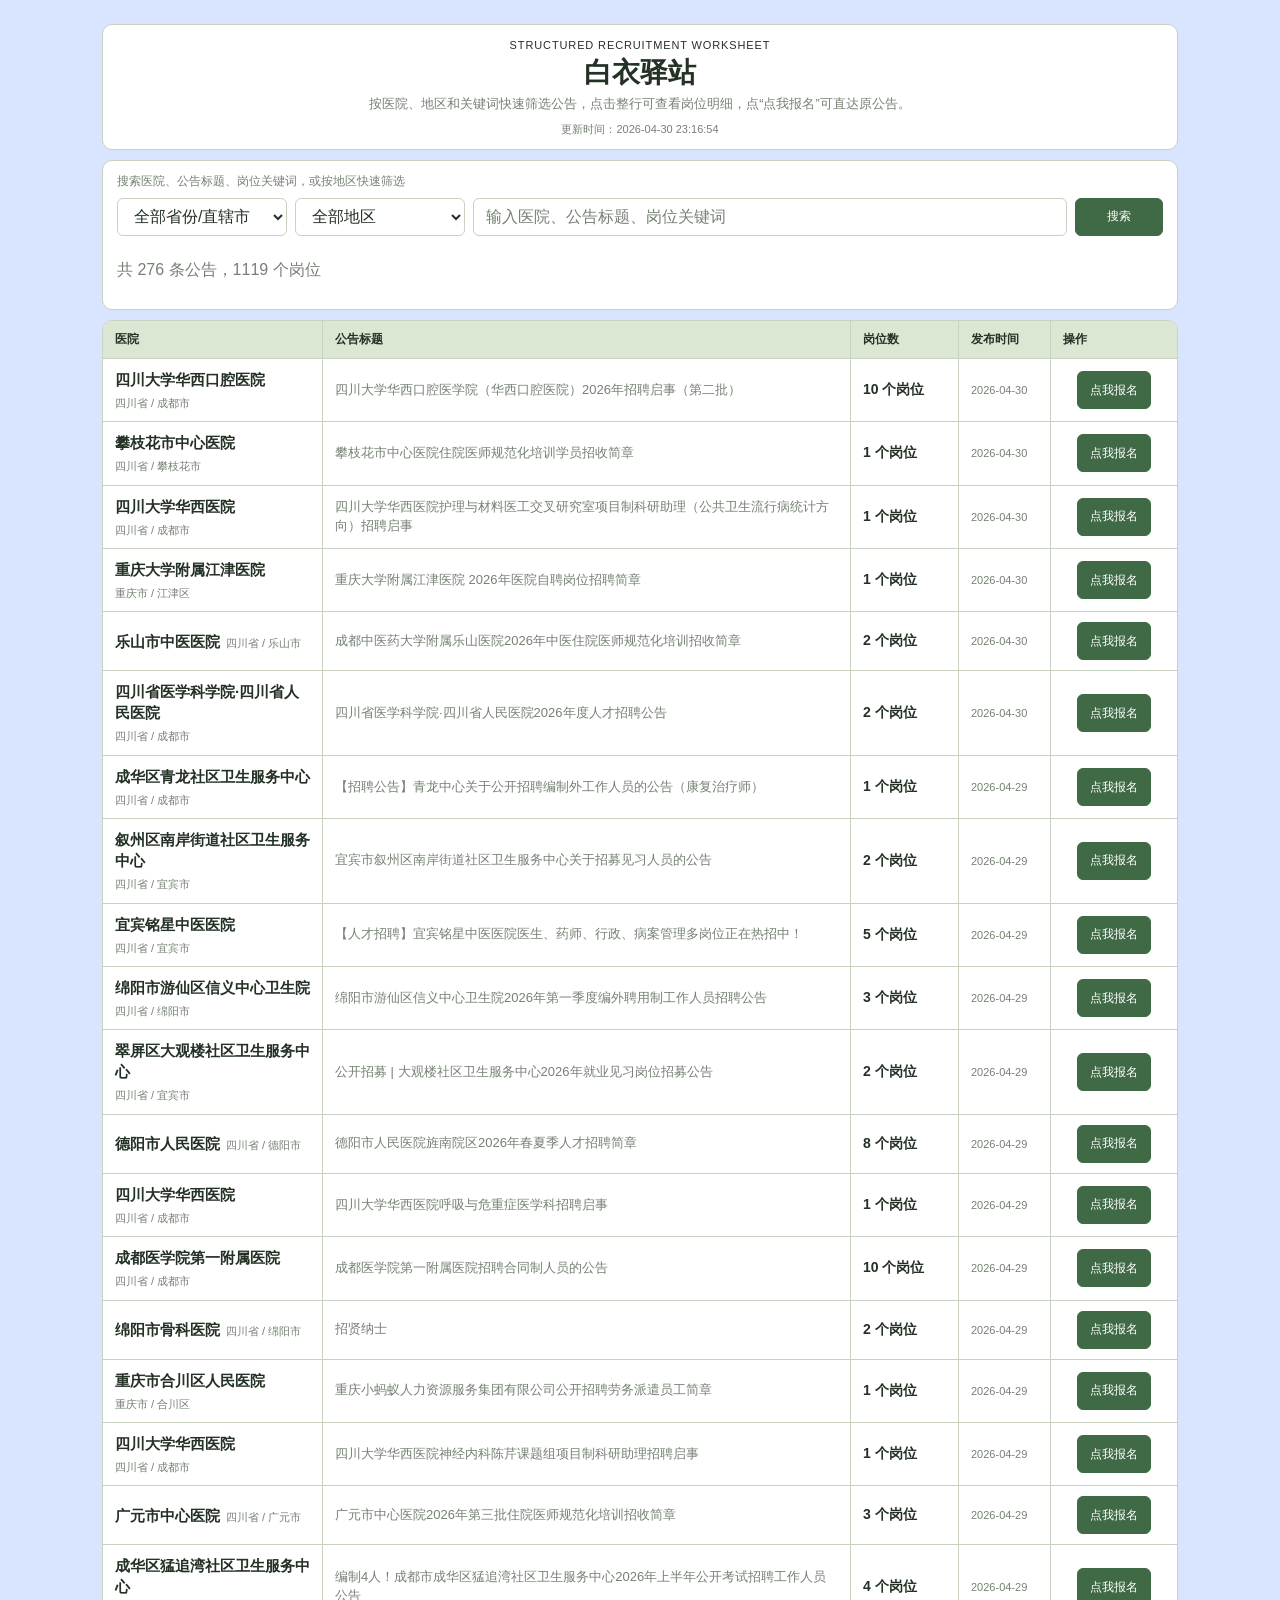
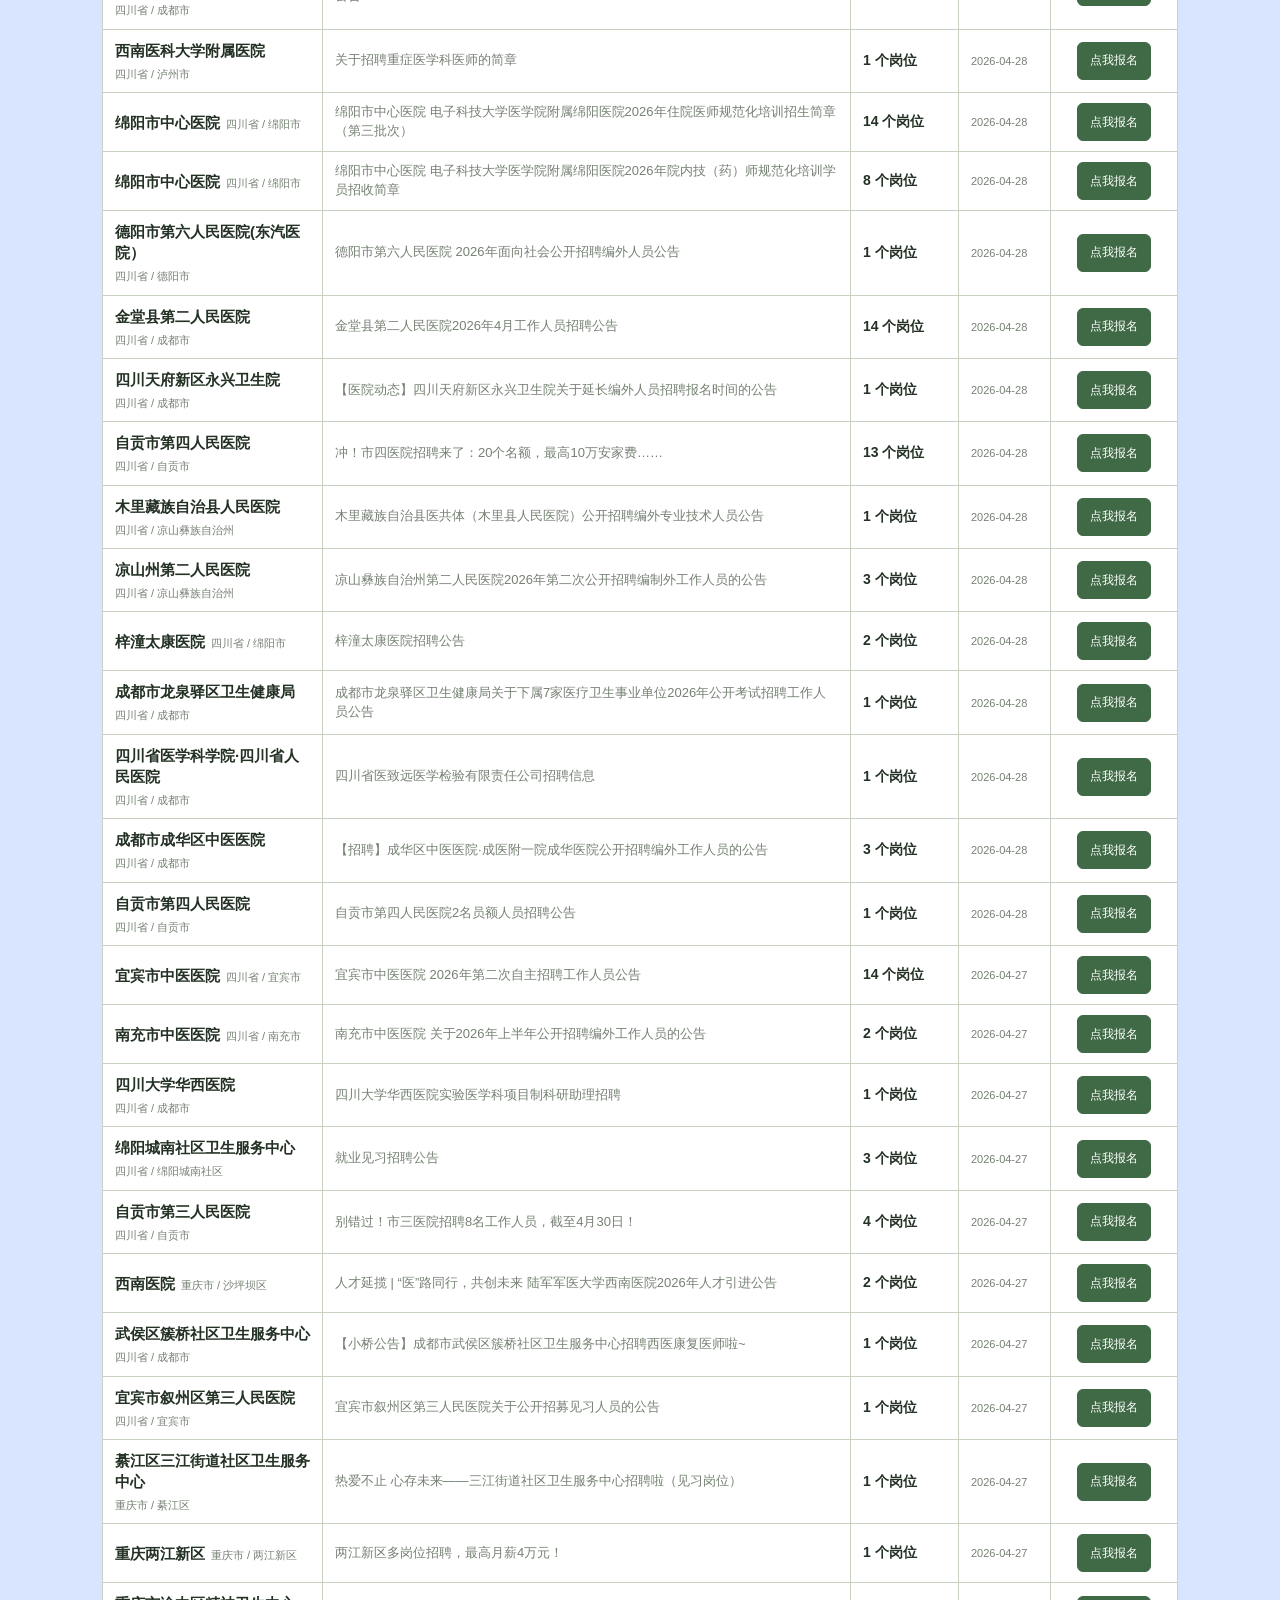
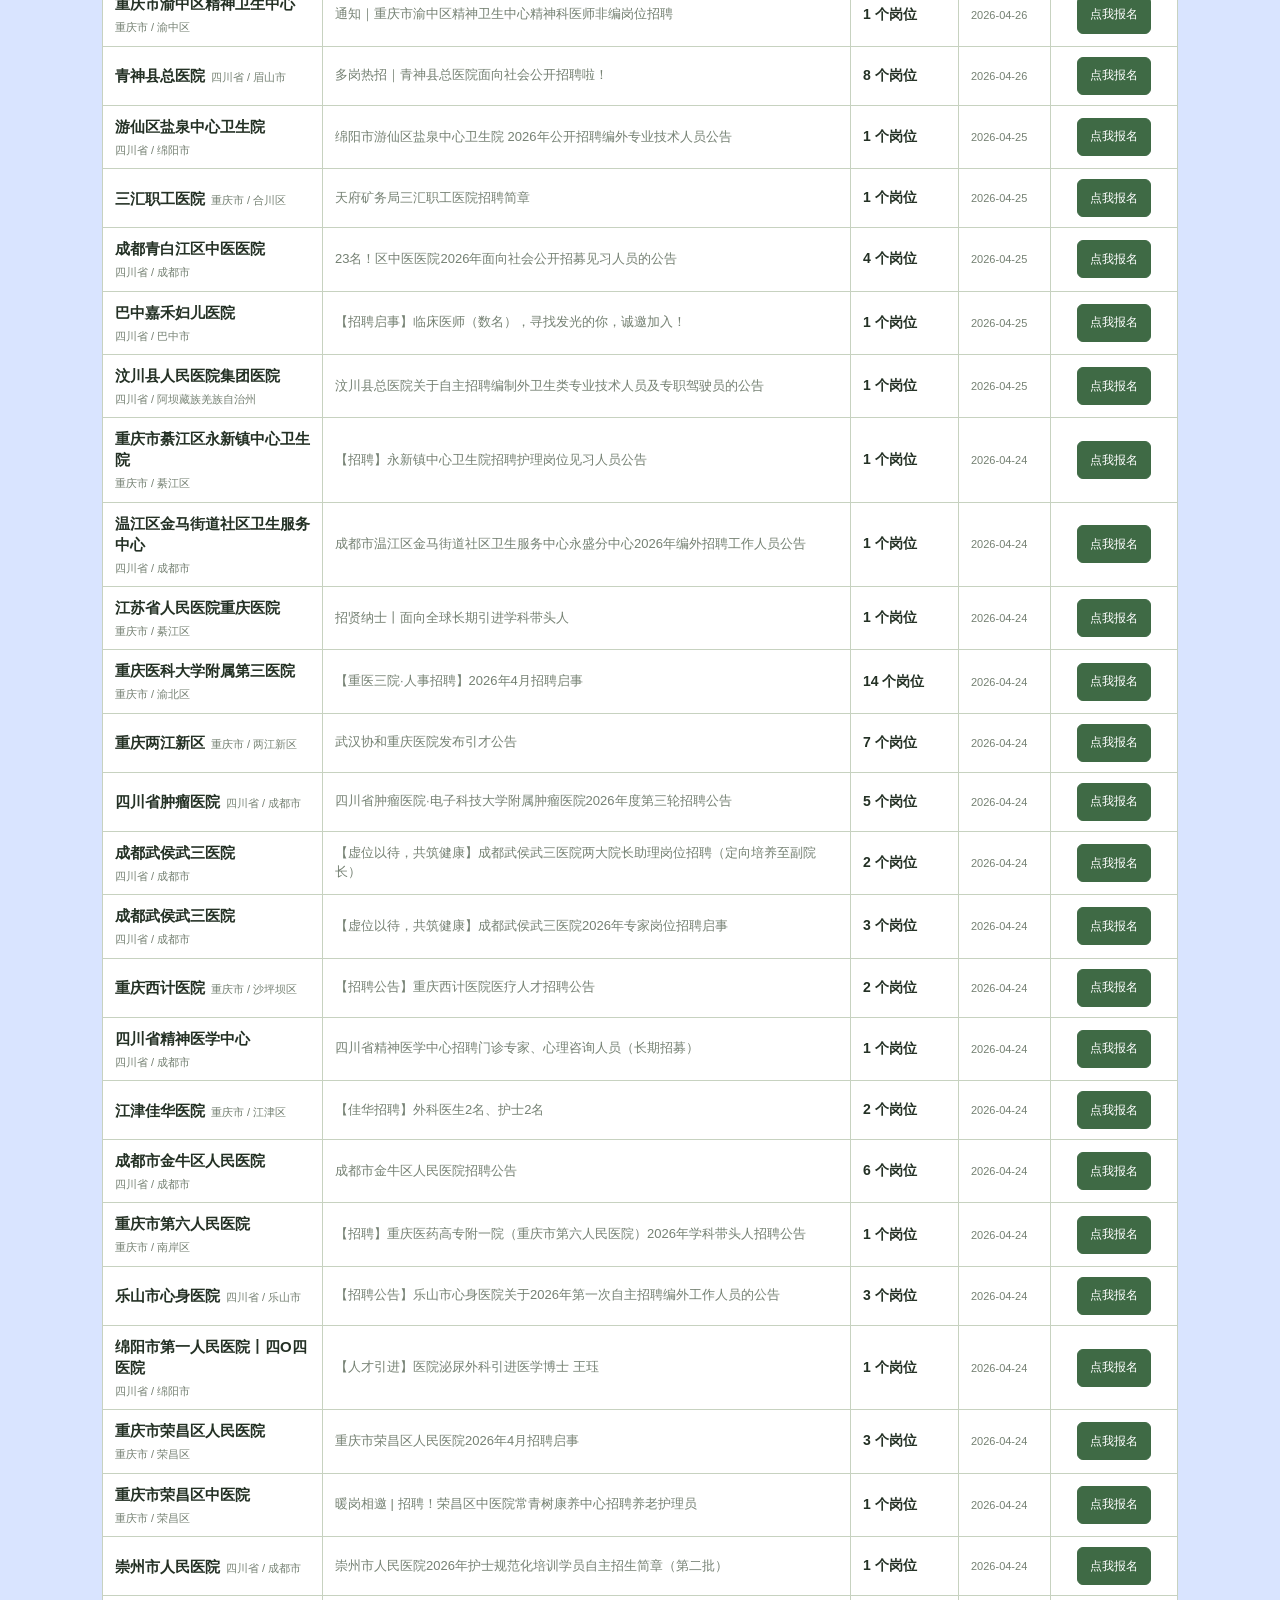
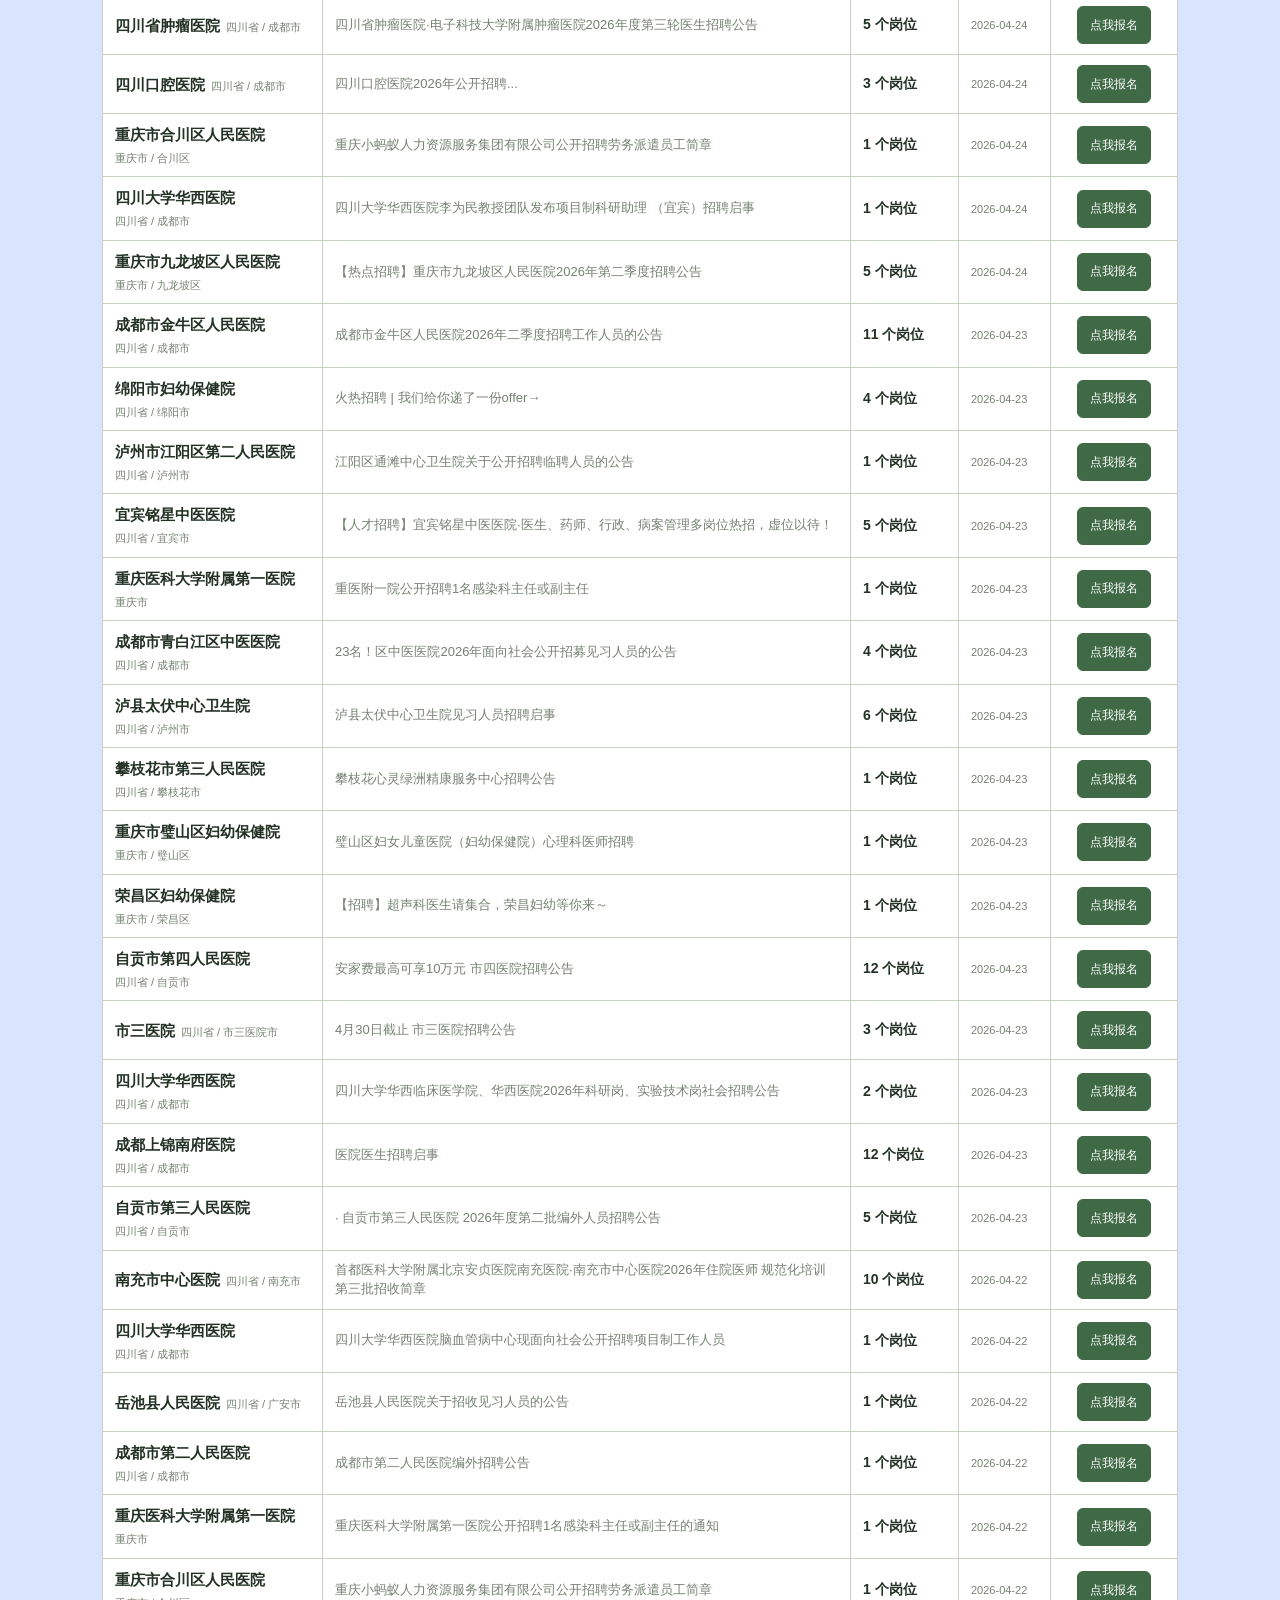
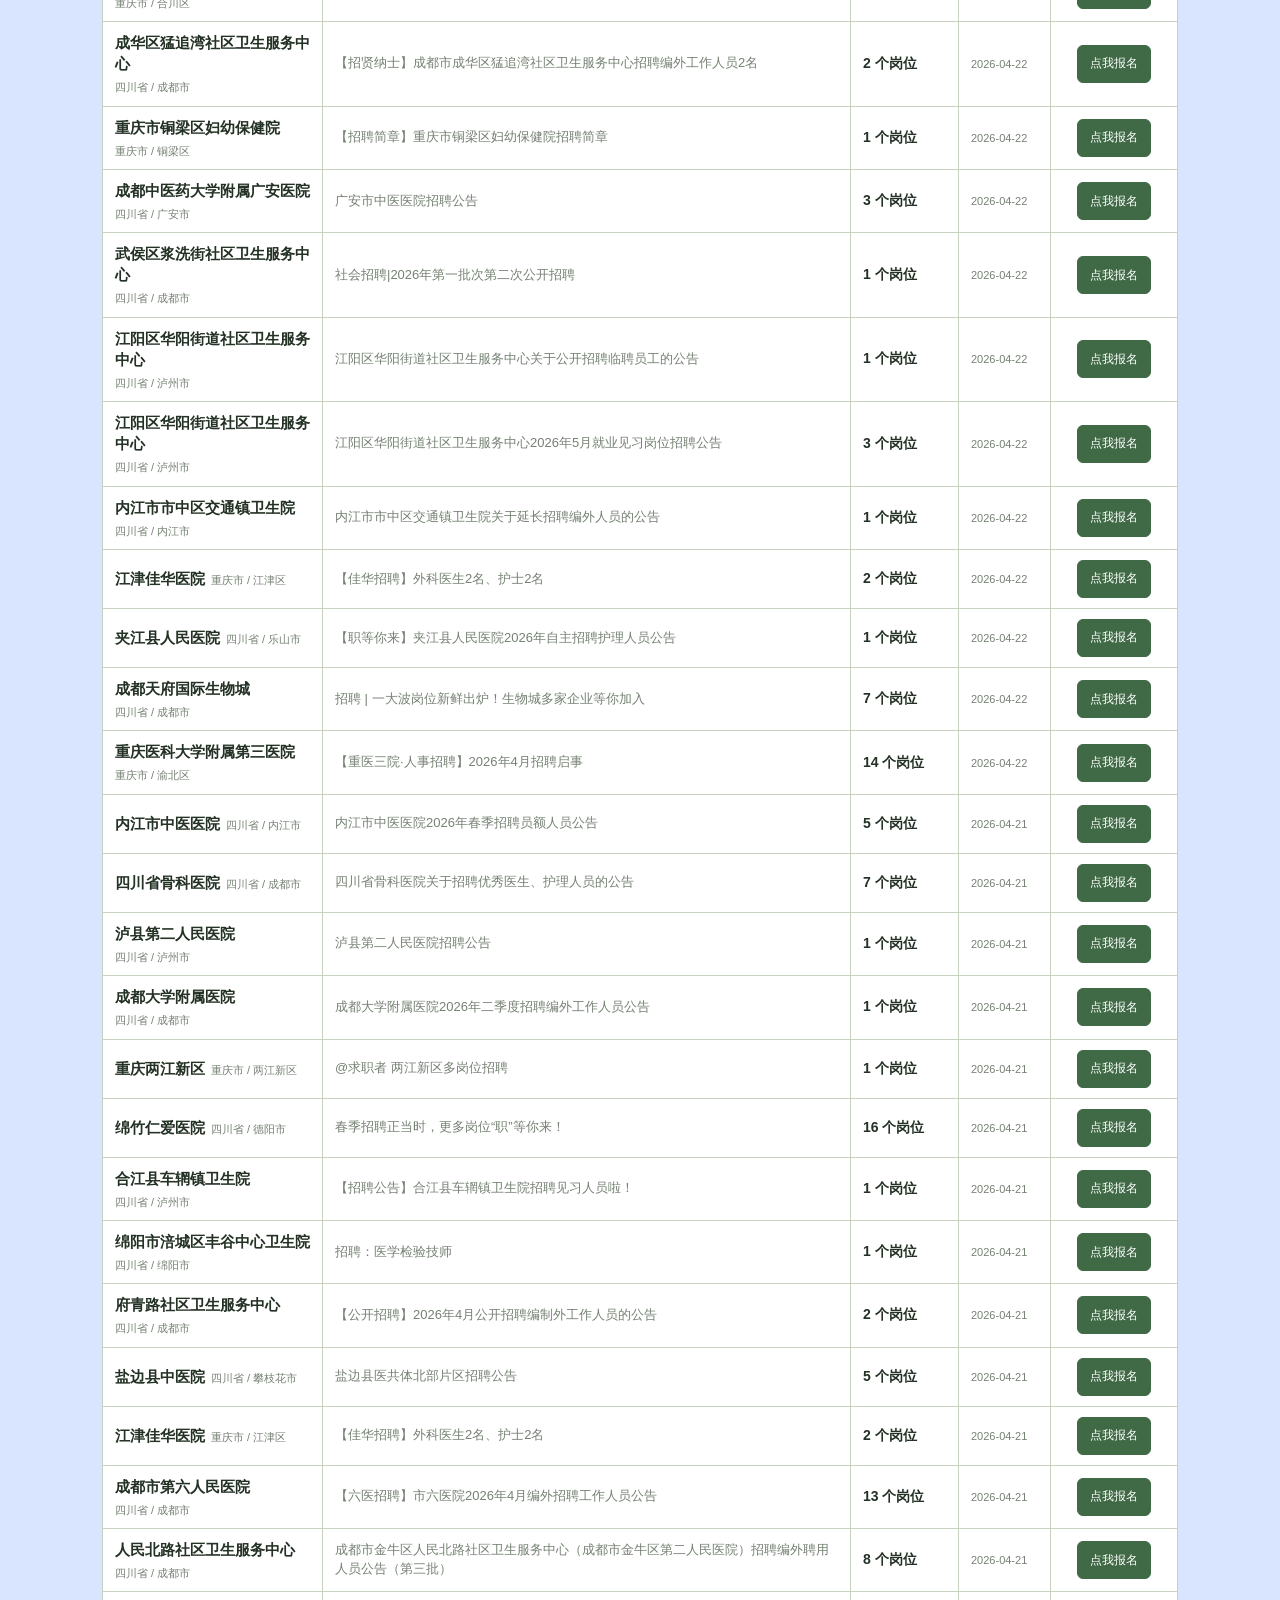
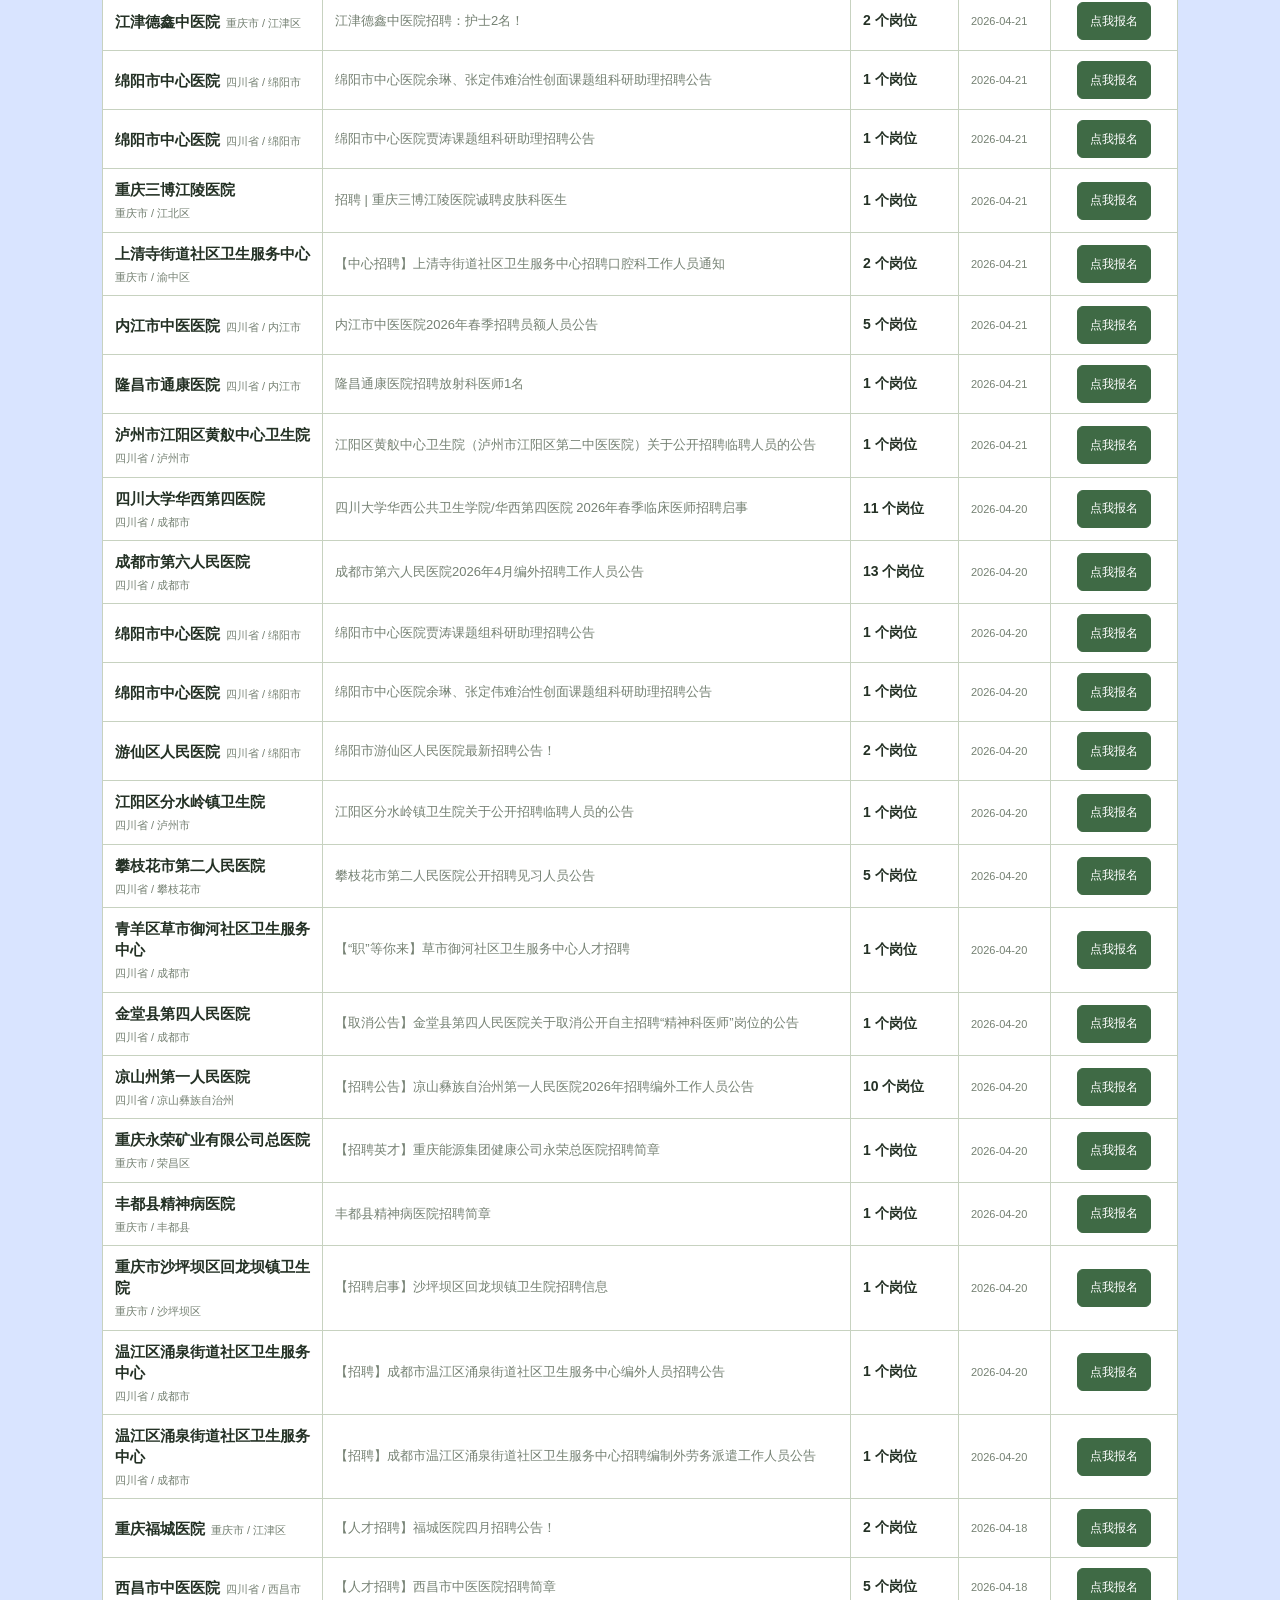
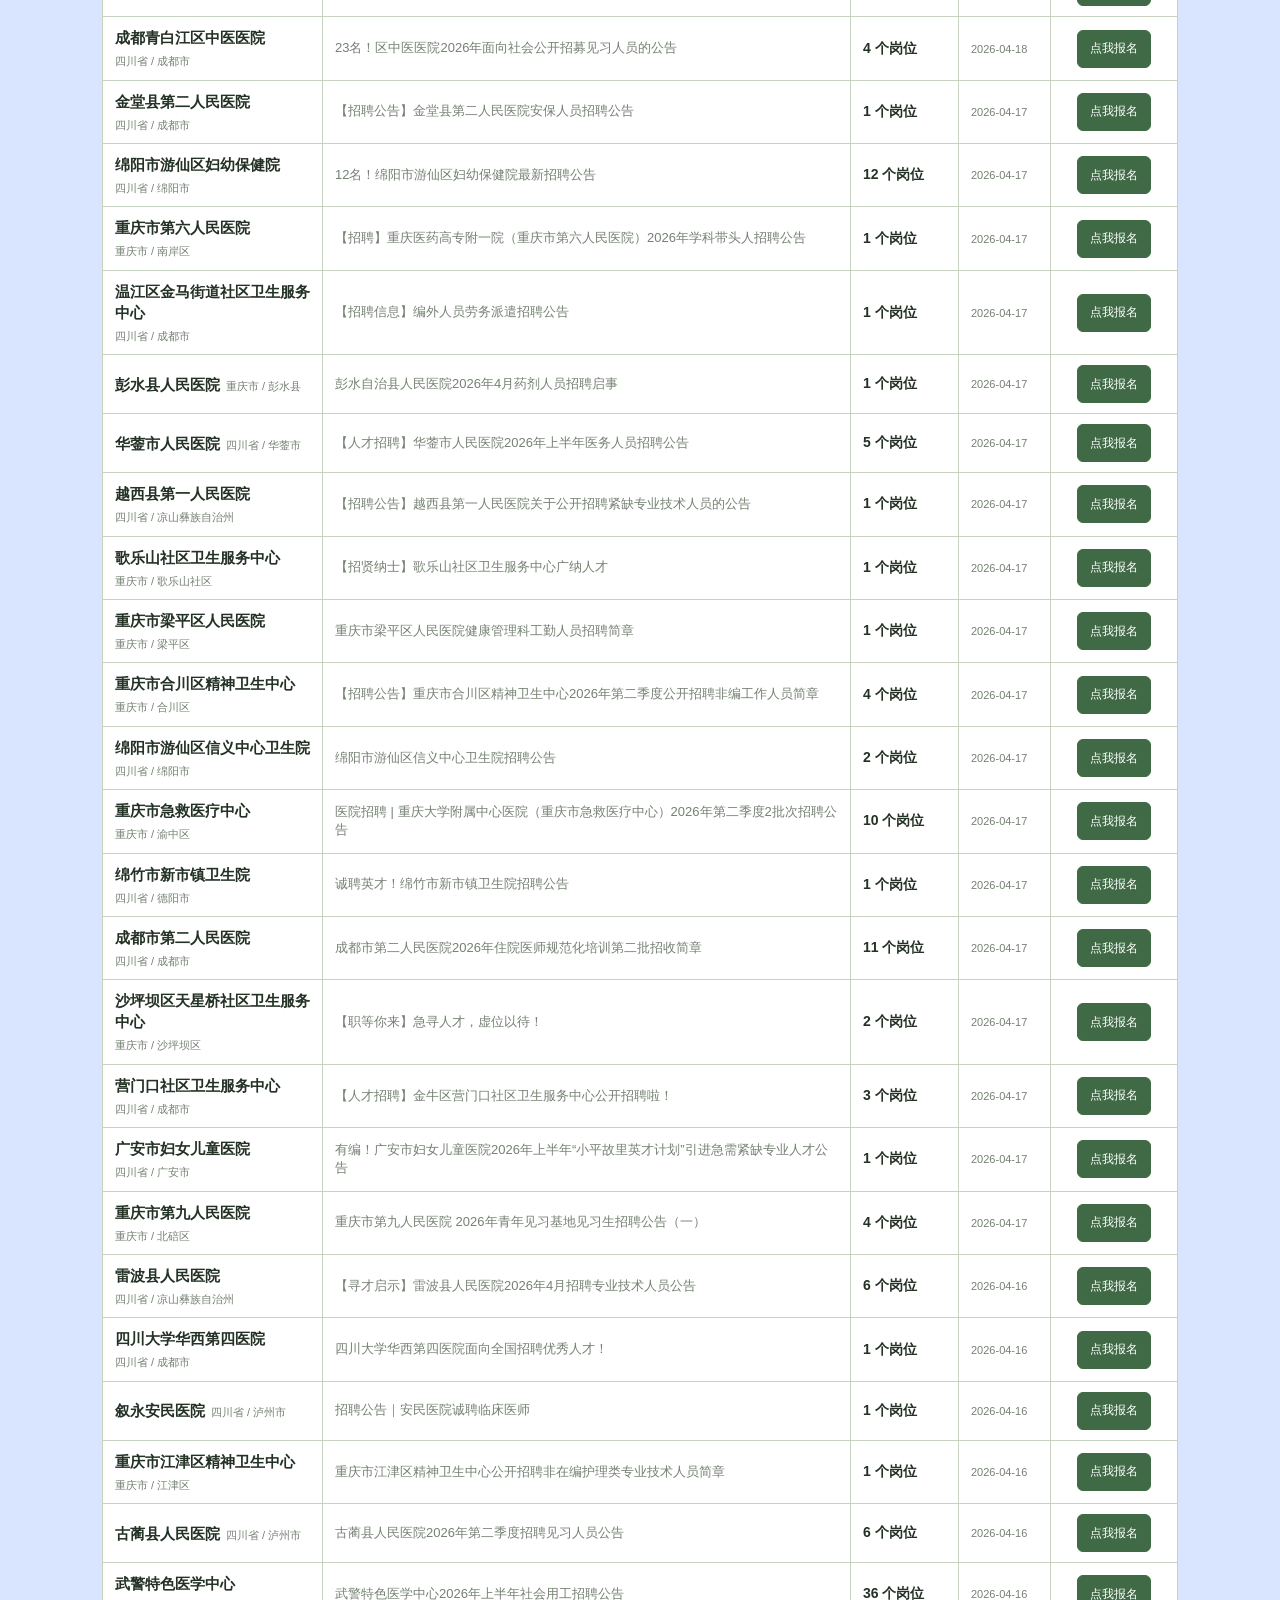
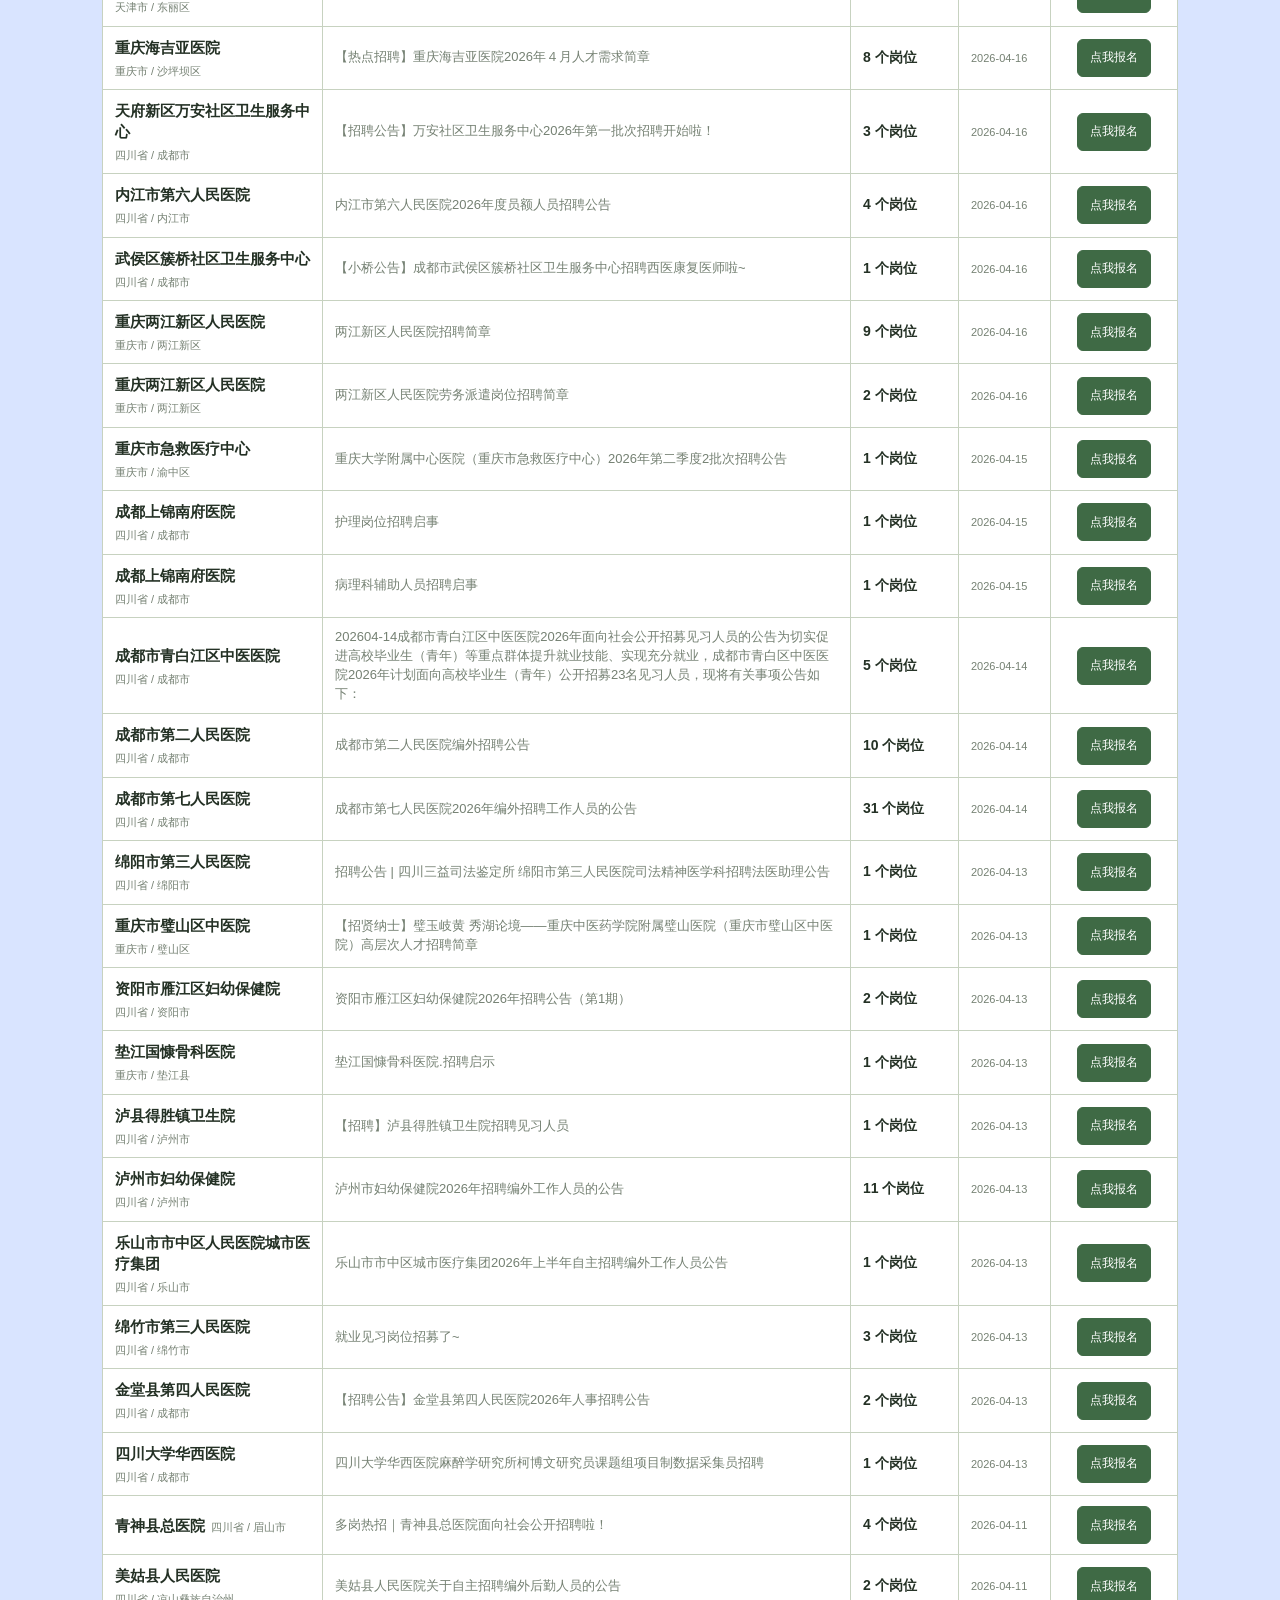
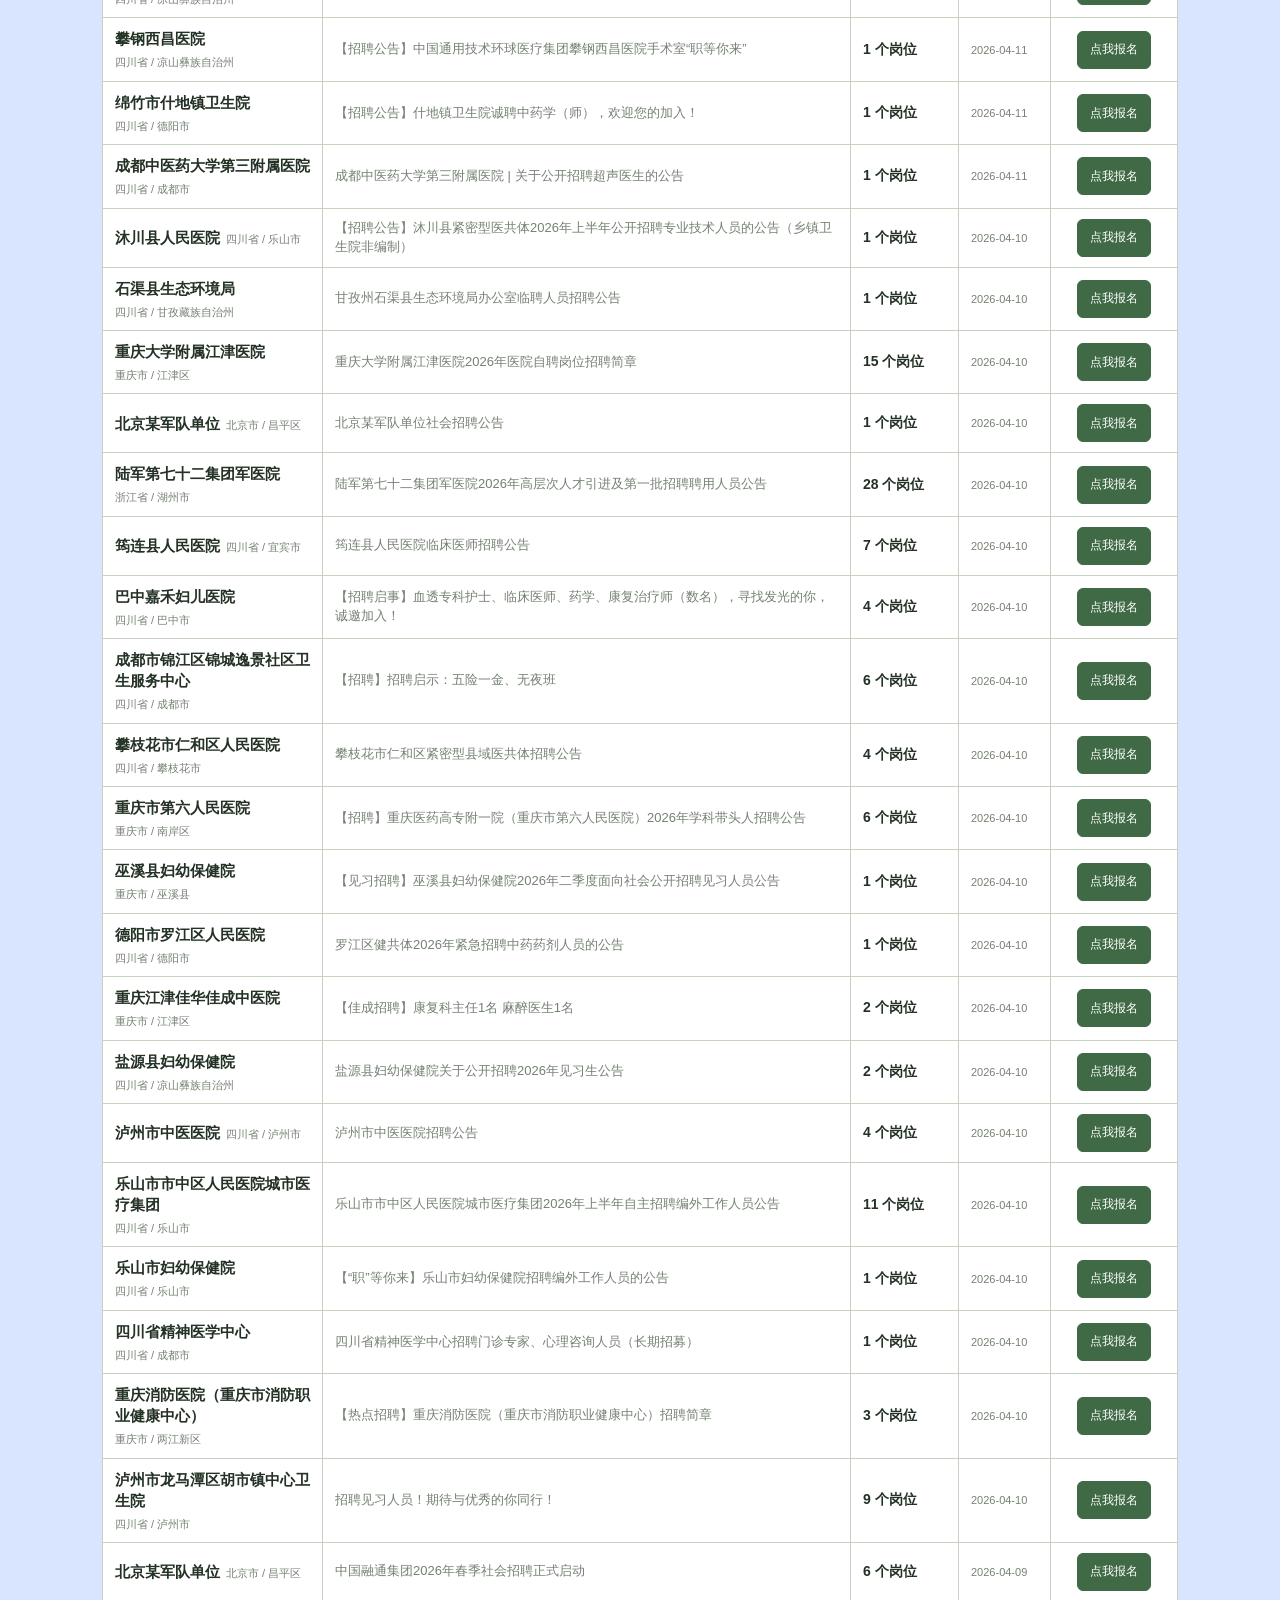
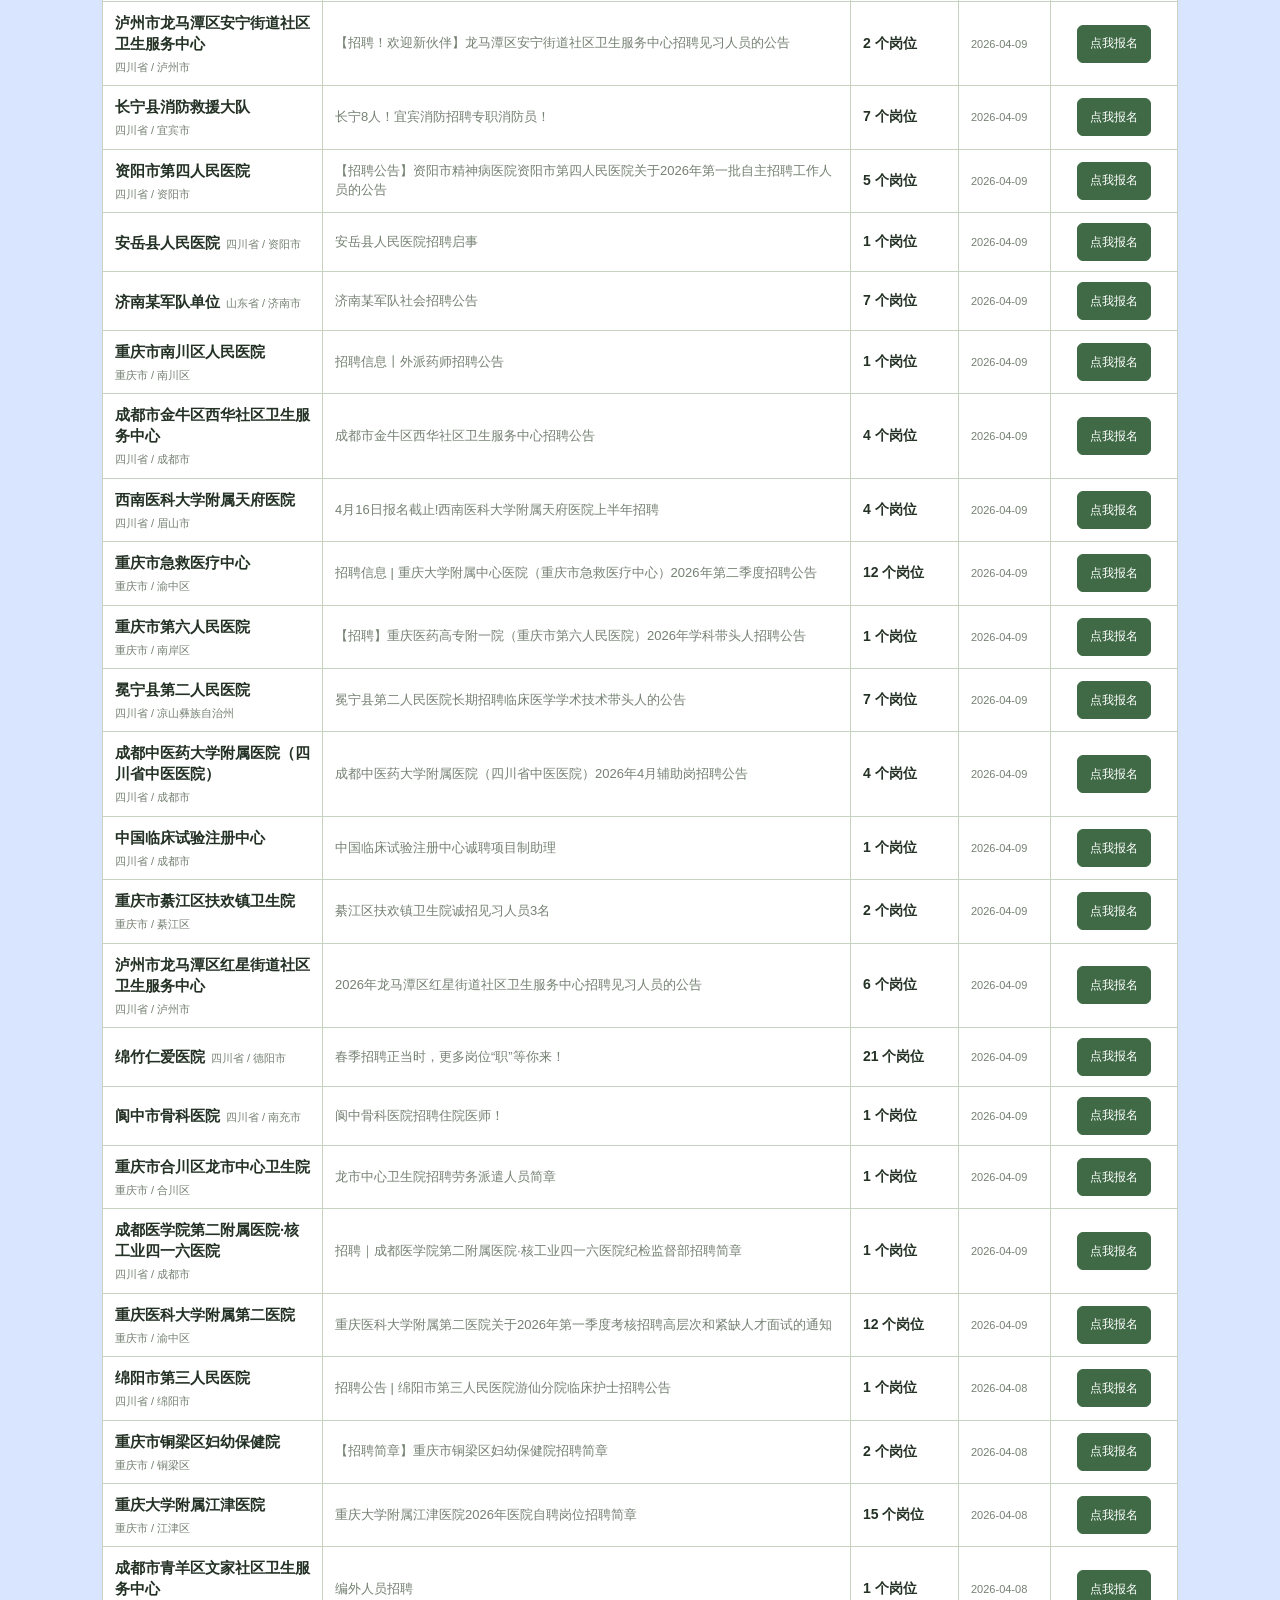
<file: index.html>
<!DOCTYPE html>
<html lang="zh-CN">
<head>
  <meta charset="UTF-8">
  <meta name="viewport" content="width=device-width, initial-scale=1.0">
  <title>白衣驿站</title>
  <link rel="stylesheet" href="./assets/site.css?v=202604231120">
</head>
<body>
  <main class="page-shell">
    <div class="sheet-shell">
      <header class="toolbar">
        <div class="toolbar-copy">
          <p class="eyebrow">Structured Recruitment Worksheet</p>
          <h2>白衣驿站</h2>
          <p class="toolbar-note">按医院、地区和关键词快速筛选公告，点击整行可查看岗位明细，点“点我报名”可直达原公告。</p>
        </div>
        <p id="updateTime" class="update-time">更新时间：正在加载...</p>
      </header>

      <section class="search-strip" aria-label="搜索招聘公告">
        <label class="search-label" for="searchInput">搜索医院、公告标题、岗位关键词，或按地区快速筛选</label>
        <div class="search-row">
          <select id="provinceFilter" aria-label="按省份筛选">
            <option value="">全部省份/直辖市</option>
          </select>
          <select id="regionFilter" aria-label="按地区筛选">
            <option value="">全部地区</option>
          </select>
          <input id="searchInput" type="search" placeholder="输入医院、公告标题、岗位关键词">
          <button id="searchButton" type="button">搜索</button>
        </div>
        <p id="resultMeta" class="result-meta">正在加载招聘公告...</p>
      </section>

      <section class="sheet-table" aria-label="招聘公告列表">
        <div class="sheet-head" aria-hidden="true">
          <span>医院</span>
          <span>公告标题</span>
          <span>岗位数</span>
          <span>发布时间</span>
          <span>操作</span>
        </div>
        <div id="emptyState" class="empty-state" hidden>没有找到匹配的招聘公告。</div>
        <div id="resultsList" class="sheet-body"></div>
      </section>
    </div>
  </main>

  <template id="announcementRowTemplate">
    <section class="sheet-group">
      <article class="sheet-row" role="button" tabindex="0" aria-expanded="false">
        <div class="cell hospital-cell">
          <div class="hospital-heading">
            <p class="hospital-name">医院名称待补充</p>
            <span class="hospital-region" hidden>地区待补充</span>
          </div>
        </div>
        <div class="cell title-cell">
          <p class="source-title">公告标题待补充</p>
        </div>
        <div class="cell count-cell">
          <span class="job-total">0</span>
        </div>
        <div class="cell time-cell">
          <span class="publish-time">待补充</span>
        </div>
        <div class="cell action-cell">
          <a class="apply-link" href="#" target="_blank" rel="noopener noreferrer">点我报名</a>
        </div>
      </article>
      <div class="row-detail" hidden>
        <p class="detail-label">岗位明细</p>
        <ul class="job-list"></ul>
        <p class="missing-link-note" hidden>当前公告未附报名链接</p>
      </div>
    </section>
  </template>

  <script src="./assets/site.js?v=202604231120" defer></script>
</body>
</html>
</file>
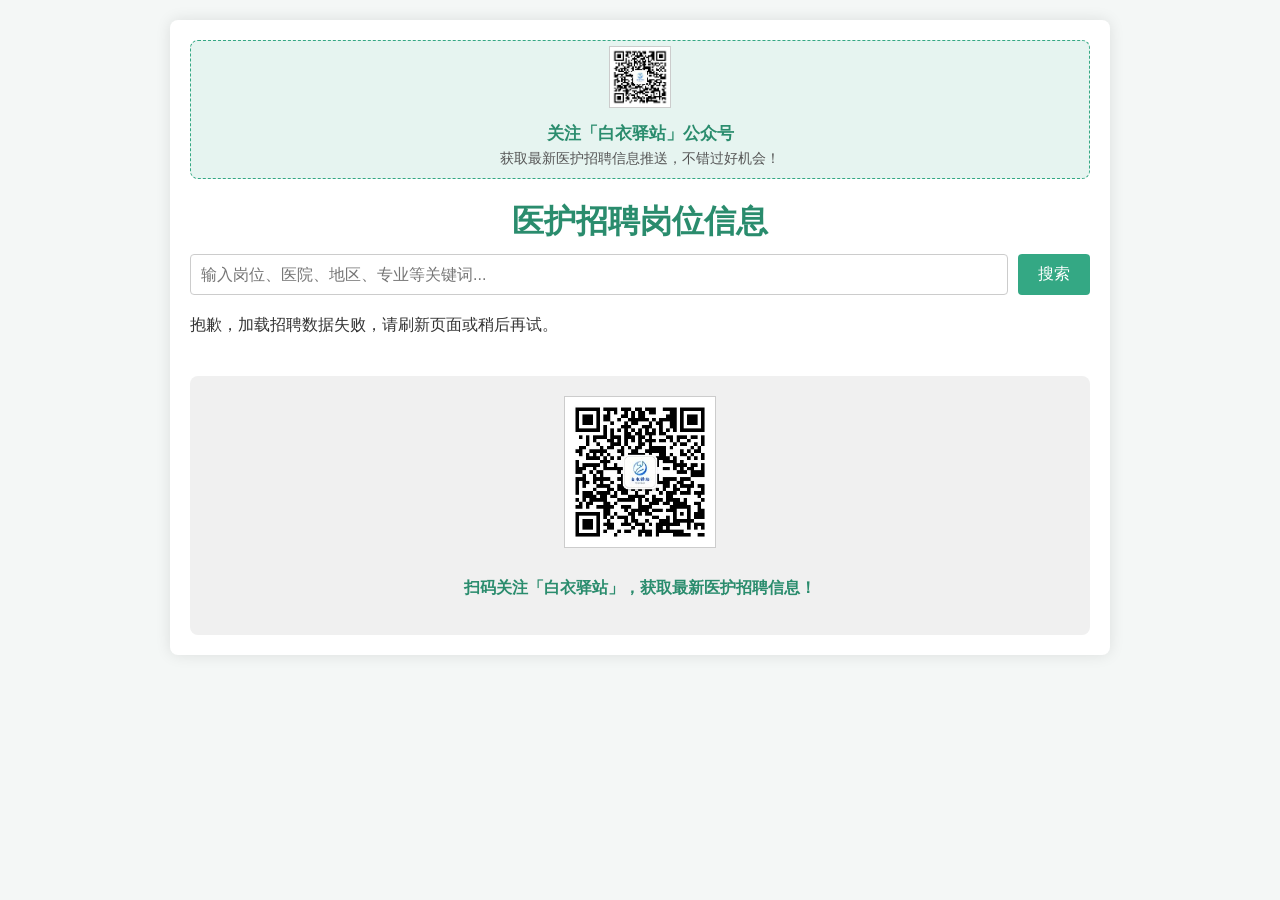
<file: zhaopin.html>
<!DOCTYPE html>
<html lang="zh-CN">
<head>
    <meta charset="UTF-8">
    <meta name="viewport" content="width=device-width, initial-scale=1.0">
    <title>医护招聘信息搜索 - 白衣驿站</title>
    <style>
        body {
            font-family: 'Arial', sans-serif;
            margin: 0;
            padding: 20px;
            background-color: #f4f7f6;
            color: #333;
        }
        .container {
            max-width: 900px;
            margin: 0 auto;
            background-color: #fff;
            padding: 20px;
            border-radius: 8px;
            box-shadow: 0 0 15px rgba(0,0,0,0.1);
        }
        h1 {
            text-align: center;
            color: #2a8c6d;
            margin-bottom: 10px;
        }
        /* --- Top QR Code Section --- */
        .top-qr-code-section {
            padding: 5px;
            background-color: #e6f4f0;
            border-radius: 8px;
            text-align: center;
            margin-bottom: 10px;
            border: 1px dashed #34a884;
        }
        .top-qr-code-section img {
            max-width: 60px; /* Slightly larger QR code */
            height: auto;
            margin-bottom: 5px;
            border: 1px solid #ccc;
        }
        .top-qr-code-section p {
            font-size: 17px;
            color: #2a8c6d;
            font-weight: bold;
            margin: 5px 0;
        }
        .top-qr-code-section .sub-text {
            font-size: 14px;
            color: #555;
            font-weight: normal;
        }

        .search-area {
            display: flex;
            gap: 10px;
            margin-bottom: 20px;
        }
        #searchInput {
            flex-grow: 1;
            padding: 10px;
            border: 1px solid #ccc;
            border-radius: 4px;
            font-size: 16px;
        }
        #searchButton {
            padding: 10px 20px;
            background-color: #34a884;
            color: white;
            border: none;
            border-radius: 4px;
            cursor: pointer;
            font-size: 16px;
        }
        #searchButton:hover {
            background-color: #2a8c6d;
        }
        .job-listing {
            border: 1px solid #e0e0e0;
            padding: 15px;
            margin-bottom: 15px;
            border-radius: 5px;
            background-color: #f9f9f9;
            position: relative;
        }
        .job-listing h3 {
            margin-top: 0;
            margin-right: 100px; /* Space for the follow prompt */
            color: #34a884;
        }
        .job-listing p {
            margin: 5px 0;
            font-size: 14px;
            line-height: 1.6;
        }
        .job-listing strong {
            color: #555;
            min-width: 80px;
            display: inline-block;
        }
        .job-listing .job-detail {
            margin-bottom: 3px;
        }
        .job-listing .source-link a {
            display: inline-block;
            padding: 5px 10px;
            background-color: #007bff;
            color: white;
            text-decoration: none;
            border-radius: 3px;
            font-size: 13px;
            margin-top: 8px;
        }
        .job-listing .source-link a:hover {
            background-color: #0056b3;
        }
        /* --- Follow Prompt on each job --- */
        .follow-prompt-job {
            position: absolute;
            top: 10px;
            right: 10px;
            font-size: 12px;
            background-color: #34a884;
            color: white;
            padding: 5px 10px;
            border-radius: 4px;
            cursor: pointer;
            font-weight: bold;
            transition: background-color 0.2s;
        }
        .follow-prompt-job:hover {
            background-color: #2a8c6d;
        }
        .follow-prompt-job .icon { /* Optional: if you add an icon */
            margin-right: 3px;
        }

        #resultsInfo {
            margin-bottom: 10px;
            font-style: italic;
        }
        .expired-tag {
            color: red;
            font-weight: bold;
            margin-left: 10px;
        }
        .no-results-guide {
            text-align: center;
            padding: 20px;
            background-color: #f9f9f9;
            border: 1px dashed #ccc;
            border-radius: 5px;
        }
        .no-results-guide p {
            margin-bottom: 10px;
        }
        .no-results-guide .action-button {
            display: inline-block;
            padding: 8px 15px;
            background-color: #34a884;
            color: white;
            text-decoration: none;
            border-radius: 4px;
            font-weight: bold;
        }
        .no-results-guide .action-button:hover {
            background-color: #2a8c6d;
        }

        /* --- Modal Styles --- */
        .modal {
            display: none;
            position: fixed;
            z-index: 1000;
            left: 0;
            top: 0;
            width: 100%;
            height: 100%;
            overflow: auto;
            background-color: rgba(0,0,0,0.7);
            padding-top: 60px; /* Location of the box */
        }
        .modal-content {
            background-color: #fff;
            margin: 5% auto;
            padding: 25px;
            border: 1px solid #888;
            width: 90%;
            max-width: 320px; /* Optimal for QR code */
            border-radius: 10px;
            text-align: center;
            box-shadow: 0 5px 15px rgba(0,0,0,0.3);
            position: relative;
        }
        .modal-content img {
            max-width: 250px; /* QR code size in modal */
            height: auto;
            margin-bottom: 15px;
            border: 1px solid #eee;
        }
        .modal-content p {
            font-size: 16px;
            color: #333;
            margin-bottom: 8px;
        }
        .modal-content .modal-title {
             font-size: 18px;
             font-weight: bold;
             color: #2a8c6d;
             margin-bottom: 15px;
        }
        .close-button {
            color: #aaa;
            position: absolute;
            top: 10px;
            right: 15px;
            font-size: 30px;
            font-weight: bold;
            line-height: 1;
        }
        .close-button:hover,
        .close-button:focus {
            color: #333;
            text-decoration: none;
            cursor: pointer;
        }

        /* --- Bottom QR Code Section (Optional or modified) --- */
        .bottom-qr-code-section {
            margin-top: 40px;
            padding: 20px;
            background-color: #f0f0f0;
            border-radius: 8px;
            text-align: center;
        }
        .bottom-qr-code-section img {
            max-width: 150px;
            height: auto;
            margin-bottom: 10px;
            border: 1px solid #ccc;
        }
        .bottom-qr-code-section p {
            font-size: 16px;
            color: #2a8c6d;
            font-weight: bold;
        }

    </style>
</head>
<body>
    <div class="container">

        <div class="top-qr-code-section">
            <img src="qrcode.png" alt="白衣驿站公众号二维码">
            <p>关注「白衣驿站」公众号</p>
            <p class="sub-text">获取最新医护招聘信息推送，不错过好机会！</p>
        </div>

        <h1>医护招聘岗位信息</h1>

        <div class="search-area">
            <input type="text" id="searchInput" placeholder="输入岗位、医院、地区、专业等关键词...">
            <button id="searchButton">搜索</button>
        </div>

        <div id="resultsInfo"></div>
        <div id="jobsContainer">
            <!-- 招聘信息将在这里显示 -->
        </div>

        <!-- Optional: Kept the bottom QR section, can be removed or repurposed -->
        <div class="bottom-qr-code-section" id="follow-us-qr-bottom">
            <img src="qrcode.png" alt="公众号二维码">
            <p>扫码关注「白衣驿站」，获取最新医护招聘信息！</p>
        </div>
    </div>

    <!-- The Modal -->
    <div id="qrModal" class="modal">
        <div class="modal-content">
            <span class="close-button">×</span>
            <p class="modal-title">微信扫码关注「白衣驿站」</p>
            <img src="qrcode.png" alt="关注白衣驿站公众号">
            <p>第一时间获取最新医护招聘岗位！</p>
        </div>
    </div>

    <script>
        let allJobsData = [];
        let displayedJobs = [];

        const COL_HOSPITAL = '医院名称';
        const COL_PROVINCE = '省/直辖市';
        const COL_REGION = '地区';
        const COL_POSITION = '岗位名称';
        const COL_CATEGORY = '岗位大类';
        const COL_TITLE_REQ = '职称要求';
        const COL_NUM_RECRUIT = '招聘人数';
        const COL_EDUCATION = '学历（学位）';
        const COL_MAJOR = '专业';
        const COL_OTHER_COND = '其他条件';
        const COL_PUB_DATE = '发布日期';
        const COL_DEADLINE = '截止日期';
        const COL_SOURCE_URL = '来源url';
        const COL_IS_EXPIRED = '是否过期';
        const COL_PROCESS_TIME = '处理时间';

        async function loadJobsData() {
            try {
                const response = await fetch('jobs_data.json');
                if (!response.ok) throw new Error(`HTTP error! status: ${response.status}`);
                allJobsData = await response.json();

                allJobsData.sort((a, b) => {
                    const dateA_str = a[COL_PROCESS_TIME] || a[COL_PUB_DATE];
                    const dateB_str = b[COL_PROCESS_TIME] || b[COL_PUB_DATE];
                    if (!dateA_str && !dateB_str) return 0;
                    if (!dateA_str) return 1;
                    if (!dateB_str) return -1;
                    try {
                        const dateA = new Date(String(dateA_str).replace(/-/g, "/"));
                        const dateB = new Date(String(dateB_str).replace(/-/g, "/"));
                        if (isNaN(dateA.getTime()) && isNaN(dateB.getTime())) return 0;
                        if (isNaN(dateA.getTime())) return 1;
                        if (isNaN(dateB.getTime())) return -1;
                        return dateB - dateA;
                    } catch (e) { return 0; }
                });

                displayedJobs = [...allJobsData];
                displayJobs(displayedJobs);
                updateResultsInfo(displayedJobs.length, allJobsData.length);
            } catch (error) {
                console.error("无法加载或解析招聘数据:", error);
                document.getElementById('jobsContainer').innerHTML = '<p>抱歉，加载招聘数据失败，请刷新页面或稍后再试。</p>';
            }
        }

        function getJobProperty(job, propertyName, defaultValue = 'N/A') {
            if (job && job.hasOwnProperty(propertyName) && job[propertyName] !== null && job[propertyName] !== undefined) {
                if (typeof job[propertyName] === 'number' && job[propertyName] === 0) return job[propertyName];
                if (job[propertyName] !== "") return job[propertyName];
            }
            return defaultValue;
        }

        function formatDate(dateString) {
            if (!dateString || dateString === 'N/A') return 'N/A';
            try {
                const date = new Date(String(dateString).replace(/-/g, "/"));
                if (isNaN(date.getTime())) return dateString;
                const format = String(dateString).includes(':') ?
                    `${date.getFullYear()}-${String(date.getMonth() + 1).padStart(2, '0')}-${String(date.getDate()).padStart(2, '0')} ${String(date.getHours()).padStart(2, '0')}:${String(date.getMinutes()).padStart(2, '0')}` :
                    `${date.getFullYear()}-${String(date.getMonth() + 1).padStart(2, '0')}-${String(date.getDate()).padStart(2, '0')}`;
                return format;
            } catch (e) { return dateString; }
        }

        function displayJobs(jobs) {
            const container = document.getElementById('jobsContainer');
            container.innerHTML = '';

            if (jobs.length === 0) {
                const searchTerm = document.getElementById('searchInput').value.trim();
                let message = '<div class="no-results-guide">';
                message += '<p>抱歉，没有找到符合条件的岗位信息。</p>';
                if (searchTerm) message += `<p>您可以尝试更换关键词或减少筛选条件。</p>`;
                message += `<p>最新招聘信息会第一时间推送到「白衣驿站」公众号。</p>`;
                message += `<p><button class="action-button" onclick="openQrModal()">点此扫码关注</button> 获取最新动态！</p>`;
                message += '</div>';
                container.innerHTML = message;
                return;
            }

            jobs.forEach(job => {
                const jobDiv = document.createElement('div');
                jobDiv.className = 'job-listing';

                const hospital = getJobProperty(job, COL_HOSPITAL);
                const province = getJobProperty(job, COL_PROVINCE);
                const region = getJobProperty(job, COL_REGION);
                const position = getJobProperty(job, COL_POSITION, '未知岗位');
                const category = getJobProperty(job, COL_CATEGORY);
                const titleReq = getJobProperty(job, COL_TITLE_REQ);
                const numRecruit = getJobProperty(job, COL_NUM_RECRUIT);
                const education = getJobProperty(job, COL_EDUCATION);
                const major = getJobProperty(job, COL_MAJOR);
                const otherCond = getJobProperty(job, COL_OTHER_COND);
                const pubDate = formatDate(getJobProperty(job, COL_PUB_DATE));
                const deadline = formatDate(getJobProperty(job, COL_DEADLINE));
                const sourceUrl = getJobProperty(job, COL_SOURCE_URL, '');
                const isExpiredRaw = getJobProperty(job, COL_IS_EXPIRED, '未知');

                let hospitalDisplay = hospital;
                if (province !== 'N/A' && region !== 'N/A' && province && region) hospitalDisplay = `${hospital} (${province} - ${region})`;
                else if (province !== 'N/A' && province) hospitalDisplay = `${hospital} (${province})`;
                else if (region !== 'N/A' && region) hospitalDisplay = `${hospital} (${region})`;

                let expiredStatusHTML = '';
                if ((typeof isExpiredRaw === 'string' && (isExpiredRaw.toLowerCase() === '是' || isExpiredRaw.toLowerCase() === 'true')) || (typeof isExpiredRaw === 'boolean' && isExpiredRaw === true)) {
                    expiredStatusHTML = '<span class="expired-tag">已过期</span>';
                }

                const followPromptHTML = `
                    <div class="follow-prompt-job" onclick="openQrModal()" title="关注「白衣驿站」获取最新岗位">
                        <span class="icon">⭐</span> 扫码关注
                    </div>
                `;
                // 您可以把 <span class="icon">⭐</span> 替换为 <img src="your-wechat-icon.png" class="icon-img"> 如果有图标的话。
                // .icon-img { width: 14px; height: 14px; vertical-align: middle; margin-right: 3px; }

                jobDiv.innerHTML = `
                    ${followPromptHTML}
                    <h3>${position}${expiredStatusHTML}</h3>
                    <p class="job-detail"><strong>医院:</strong> ${hospitalDisplay}</p>
                    <p class="job-detail"><strong>岗位大类:</strong> ${category}</p>
                    <p class="job-detail"><strong>学历要求:</strong> ${education}</p>
                    <p class="job-detail"><strong>专业要求:</strong> ${major}</p>
                    <p class="job-detail"><strong>招聘人数:</strong> ${numRecruit}</p>
                    <p class="job-detail"><strong>职称要求:</strong> ${titleReq}</p>
                    ${otherCond !== 'N/A' && otherCond ? `<p class="job-detail"><strong>其他条件:</strong> ${otherCond}</p>` : ''}
                    <p class="job-detail"><strong>发布日期:</strong> ${pubDate}</p>
                    <p class="job-detail"><strong>截止日期:</strong> ${deadline}</p>
                    ${sourceUrl ? `<p class="job-detail source-link"><strong>报名方式:</strong> <a href="${sourceUrl}" target="_blank">点击查看官网/报名</a></p>` : ''}
                `;
                container.appendChild(jobDiv);
            });
        }

        function updateResultsInfo(foundCount, totalCount) {
            const resultsInfoDiv = document.getElementById('resultsInfo');
            const searchTerm = document.getElementById('searchInput').value.trim();
            if (searchTerm === '') {
                 resultsInfoDiv.textContent = `当前展示 ${foundCount} 条最新岗位信息 (共 ${totalCount} 条)。数据按更新时间排序。`;
            } else {
                 resultsInfoDiv.textContent = `在 ${totalCount} 条信息中，共找到 ${foundCount} 条与 "${searchTerm}" 相关的岗位。`;
            }
        }

        function searchJobs() {
            const searchTerm = document.getElementById('searchInput').value.toLowerCase().trim();
            if (!searchTerm) {
                displayedJobs = [...allJobsData];
                displayJobs(displayedJobs);
                updateResultsInfo(displayedJobs.length, allJobsData.length);
                return;
            }
            displayedJobs = allJobsData.filter(job => {
                return [
                    getJobProperty(job, COL_POSITION, ''),
                    getJobProperty(job, COL_HOSPITAL, ''),
                    getJobProperty(job, COL_PROVINCE, ''),
                    getJobProperty(job, COL_REGION, ''),
                    getJobProperty(job, COL_MAJOR, ''),
                    getJobProperty(job, COL_CATEGORY, ''),
                    getJobProperty(job, COL_EDUCATION, ''),
                    getJobProperty(job, COL_OTHER_COND, ''),
                    getJobProperty(job, COL_TITLE_REQ, '')
                ].some(field => field.toString().toLowerCase().includes(searchTerm));
            });
            displayJobs(displayedJobs);
            updateResultsInfo(displayedJobs.length, allJobsData.length);
        }

        document.getElementById('searchButton').addEventListener('click', searchJobs);
        document.getElementById('searchInput').addEventListener('keypress', function(event) {
            if (event.key === 'Enter') {
                searchJobs();
                event.preventDefault();
            }
        });

        // Modal Getters
        const modal = document.getElementById("qrModal");
        const closeBtn = document.getElementsByClassName("close-button")[0];

        // Function to open modal
        function openQrModal() {
            if(modal) modal.style.display = "block";
        }

        // When the user clicks on <span> (x), close the modal
        if(closeBtn) {
            closeBtn.onclick = function() {
                if(modal) modal.style.display = "none";
            }
        }

        // When the user clicks anywhere outside of the modal, close it
        window.onclick = function(event) {
            if (event.target == modal) {
                if(modal) modal.style.display = "none";
            }
        }

        window.onload = loadJobsData;
    </script>
</body>
</html>
</file>
<file: assets/site.css>
:root {
  --page-bg: #d9e4ff;
  --panel-bg: #ffffff;
  --header-bg: #dbe6d3;
  --detail-bg: #f5f8f2;
  --border: #c7d2c0;
  --text: #243125;
  --muted: #758173;
  --accent: #3f6a45;
  --accent-soft: #edf4ea;
  --shadow: none;
  --radius: 10px;
  --screen-height: 1660px;
  --xh-cover-top: #12213f;
  --xh-cover-mid: #244b8b;
  --xh-cover-bottom: #6c9ef7;
  --xh-jobs-bg: #eef9f7;
  --xh-jobs-border: rgba(14, 83, 97, 0.1);
  --xh-jobs-text: #12343b;
}

* {
  box-sizing: border-box;
}

html,
body {
  min-height: 100%;
}

body {
  margin: 0;
  font-family: "PingFang SC", "Microsoft YaHei", sans-serif;
  color: var(--text);
  background: var(--page-bg);
}

button,
input,
select,
a {
  font: inherit;
}

a {
  color: inherit;
}

.page-shell {
  width: min(100%, 1242px);
  margin: 0 auto;
  padding: 0;
}

.sheet-shell {
  width: min(100%, 1120px);
  margin: 0 auto;
  padding: 18px 14px 40px;
}

.xh-screen {
  position: relative;
  min-height: 1660px;
  min-height: var(--screen-height);
  overflow: hidden;
}

.xh-cover-screen {
  background: linear-gradient(140deg, var(--xh-cover-top) 0%, var(--xh-cover-mid) 52%, var(--xh-cover-bottom) 100%);
  color: #fff;
}

.xh-cover-screen::after {
  content: "";
  position: absolute;
  inset: 30px;
  border-radius: 36px;
  border: 1px solid rgba(255, 255, 255, 0.18);
  pointer-events: none;
}

.xh-cover-inner,
.xh-jobs-inner {
  width: 100%;
  padding: 58px 62px;
}

.xh-cover-inner {
  position: relative;
  display: grid;
  min-height: var(--screen-height);
}

.xh-cover-eyebrow,
.xh-cover-hint,
.xh-deadline,
.xh-jobs-kicker,
.xh-jobs-note,
.featured-job-row {
  margin: 0;
}

.xh-deadline {
  position: absolute;
  top: 58px;
  right: 62px;
  max-width: 320px;
  padding: 12px 20px;
  border-radius: 999px;
  background: rgba(255, 255, 255, 0.12);
  border: 1px solid rgba(255, 255, 255, 0.18);
  font-size: 24px;
  line-height: 1.3;
}

.xh-cover-copy {
  display: grid;
  gap: 52px;
  position: absolute;
  left: 50%;
  top: 46%;
  transform: translate(-50%, -39%);
  width: min(100%, 1040px);
  text-align: center;
}

.xh-cover-eyebrow {
  position: absolute;
  top: 58px;
  left: 62px;
  font-size: 24px;
  letter-spacing: 0.12em;
  text-transform: uppercase;
  opacity: 0.72;
}

.xh-hospital-name {
  margin: 0;
  font-size: 140px;
  line-height: 0.96;
  font-weight: 800;
  letter-spacing: -0.05em;
}

.xh-location {
  margin: 0;
  font-size: 32px;
  line-height: 1.35;
  letter-spacing: 0.08em;
  opacity: 0.82;
}

.xh-subtitle {
  margin: 0;
  max-width: 860px;
  font-size: 46px;
  line-height: 1.35;
  opacity: 0.94;
  display: -webkit-box;
  -webkit-box-orient: vertical;
  -webkit-line-clamp: 2;
  overflow: hidden;
}

.xh-cover-hint {
  position: absolute;
  left: 62px;
  bottom: 58px;
  font-size: 28px;
  letter-spacing: 0.08em;
  opacity: 0.78;
}

.xh-jobs-screen {
  background: linear-gradient(180deg, #fbfffe 0%, var(--xh-jobs-bg) 100%);
  color: var(--xh-jobs-text);
}

.xh-jobs-inner {
  display: grid;
  gap: 34px;
}

.xh-jobs-header {
  display: grid;
  gap: 14px;
}

.xh-jobs-kicker {
  display: inline-flex;
  width: fit-content;
  padding: 12px 22px;
  border-radius: 999px;
  background: rgba(12, 100, 116, 0.1);
  color: #0b6978;
  font-size: 28px;
  font-weight: 600;
}

.xh-jobs-title {
  margin: 0;
  max-width: 980px;
  font-size: 58px;
  line-height: 1.18;
  font-weight: 800;
  color: var(--xh-jobs-text);
}

.xh-jobs-note {
  max-width: 980px;
  font-size: 26px;
  line-height: 1.5;
  color: rgba(18, 52, 59, 0.66);
  display: -webkit-box;
  -webkit-box-orient: vertical;
  -webkit-line-clamp: 2;
  overflow: hidden;
}

.featured-jobs-list {
  display: grid;
  grid-template-columns: repeat(2, minmax(0, 1fr));
  gap: 22px;
  margin: 0;
  padding: 0;
  list-style: none;
}

.featured-job-card {
  min-height: 220px;
  padding: 26px 28px;
  border-radius: 26px;
  border: 1px solid var(--xh-jobs-border);
  background: rgba(255, 255, 255, 0.94);
  box-shadow: 0 16px 36px rgba(31, 96, 102, 0.08);
}

.featured-job-name {
  margin: 0 0 16px;
  font-size: 34px;
  line-height: 1.3;
  font-weight: 700;
  color: #163841;
  display: -webkit-box;
  -webkit-box-orient: vertical;
  -webkit-line-clamp: 2;
  overflow: hidden;
}

.featured-job-row {
  display: grid;
  grid-template-columns: 120px minmax(0, 1fr);
  gap: 6px;
  font-size: 22px;
  line-height: 1.5;
  color: rgba(18, 52, 59, 0.84);
}

.featured-job-label {
  font-weight: 600;
}

.featured-job-value {
  display: -webkit-box;
  -webkit-box-orient: vertical;
  -webkit-line-clamp: 2;
  overflow: hidden;
}

.toolbar,
.search-strip,
.sheet-table {
  background: var(--panel-bg);
  border: 1px solid var(--border);
  border-radius: var(--radius);
  box-shadow: var(--shadow);
}

.toolbar {
  display: grid;
  gap: 8px;
  padding: 14px 16px 12px;
  margin-bottom: 10px;
}

.toolbar-copy {
  display: grid;
  gap: 6px;
  text-align: center;
}

.toolbar-note,
.search-label,
.result-meta,
.update-time,
.source-title,
.detail-label,
.missing-link-note,
.hospital-region {
  color: var(--muted);
}

.eyebrow {
  margin: 0;
  font-size: 11px;
  letter-spacing: 0.08em;
  text-transform: uppercase;
}

.toolbar-copy h2 {
  margin: 0;
  font-size: 28px;
  line-height: 1.12;
  text-align: center;
}

.toolbar-note {
  margin: 0 auto;
  max-width: 720px;
  font-size: 13px;
  line-height: 1.5;
}

.update-time {
  margin: 0;
  font-size: 11px;
  text-align: center;
}

.search-strip {
  display: grid;
  gap: 8px;
  padding: 12px 14px;
  margin-bottom: 10px;
}

.search-label {
  font-size: 12px;
}

.search-row {
  display: grid;
  gap: 8px;
}

#searchInput,
#provinceFilter,
#regionFilter,
#searchButton,
.apply-link {
  min-height: 38px;
}

#searchInput,
#provinceFilter,
#regionFilter {
  width: 100%;
  padding: 0 12px;
  border: 1px solid var(--border);
  border-radius: 6px;
  background: #fff;
  color: var(--text);
}

#searchInput::placeholder {
  color: var(--muted);
}

#searchInput:focus,
#provinceFilter:focus,
#regionFilter:focus,
#searchButton:focus,
.apply-link:focus,
.sheet-row:focus {
  outline: 2px solid rgba(63, 106, 69, 0.18);
  outline-offset: 2px;
}

#searchButton,
.apply-link {
  display: inline-flex;
  align-items: center;
  justify-content: center;
  padding: 0 12px;
  border-radius: 6px;
  font-size: 12px;
  text-decoration: none;
}

#searchButton,
.apply-link {
  cursor: pointer;
  background: var(--accent);
  color: #fff;
  border: 1px solid var(--accent);
}

#searchButton:hover,
.apply-link:hover {
  background: #35593a;
}

.apply-link.is-disabled {
  background: var(--accent-soft);
  border-color: var(--border);
  color: var(--muted);
  cursor: not-allowed;
  pointer-events: none;
}

.sheet-table {
  overflow: hidden;
  margin-bottom: 16px;
}

.sheet-body {
  display: grid;
}

.sheet-group + .sheet-group {
  border-top: 1px solid var(--border);
}

.sheet-head,
.sheet-row {
  display: grid;
  grid-template-columns: 220px minmax(0, 1fr) 108px 92px 126px;
}

.sheet-head {
  background: var(--header-bg);
  font-size: 12px;
  font-weight: 600;
  color: var(--text);
  border-bottom: 1px solid var(--border);
}

.sheet-head > span,
.sheet-row > .cell {
  padding: 10px 12px;
  min-width: 0;
  border-right: 1px solid var(--border);
}

.sheet-head > span:last-child,
.sheet-row > .cell:last-child {
  border-right: 0;
}

.sheet-row {
  align-items: stretch;
  background: var(--panel-bg);
  cursor: pointer;
}

.sheet-row:hover,
.sheet-row.is-expanded {
  background: #fafcf8;
}

.hospital-cell,
.title-cell,
.count-cell,
.time-cell {
  display: flex;
  align-items: center;
}

.hospital-heading {
  display: flex;
  flex-wrap: wrap;
  align-items: baseline;
  gap: 6px;
}

.hospital-name,
.source-title,
.job-name,
.missing-link-note {
  margin: 0;
}

.hospital-name {
  font-size: 15px;
  font-weight: 600;
  line-height: 1.4;
}

.hospital-region {
  font-size: 11px;
  line-height: 1.4;
  white-space: normal;
}

.source-title {
  font-size: 13px;
  line-height: 1.45;
}

.job-total {
  font-size: 14px;
  font-weight: 600;
}

.publish-time {
  font-size: 11px;
  color: var(--muted);
}

.action-cell {
  display: flex;
  align-items: center;
  justify-content: center;
}

.row-detail {
  padding: 12px 14px 14px;
  border-top: 1px solid var(--border);
  background: var(--detail-bg);
}

.detail-label {
  margin: 0;
  font-size: 12px;
  font-weight: 600;
  letter-spacing: 0.02em;
}

.job-list {
  display: grid;
  gap: 8px;
  margin: 10px 0 0;
  padding: 0;
  list-style: none;
}

.job-list li {
  padding: 10px 12px;
  border: 1px solid var(--border);
  border-radius: 6px;
  background: #fff;
}

.job-row {
  display: grid;
  gap: 8px;
}

.job-name {
  font-size: 13px;
  line-height: 1.45;
}

.job-meta {
  display: flex;
  flex-wrap: wrap;
  gap: 8px;
}

.job-chip {
  display: inline-flex;
  align-items: center;
  min-height: 26px;
  padding: 0 10px;
  border: 1px solid var(--border);
  border-radius: 999px;
  background: var(--accent-soft);
  color: var(--accent);
  font-size: 12px;
}

.missing-link-note {
  margin-top: 12px;
  font-size: 12px;
}

.empty-state {
  padding: 24px 18px;
  text-align: center;
  color: var(--muted);
  background: var(--panel-bg);
}

@media (min-width: 768px) {
  .sheet-shell {
    padding: 24px 22px 52px;
  }

  .search-row {
    grid-template-columns: 170px 170px minmax(0, 1fr) 88px;
    align-items: center;
  }
}

@media (max-width: 767px) {
  .sheet-shell {
    padding: 12px 10px 26px;
  }

  .xh-screen {
    min-height: auto;
  }

  .xh-cover-screen::after {
    inset: 14px;
    border-radius: 20px;
  }

  .xh-cover-inner,
  .xh-jobs-inner {
    padding: 22px 18px;
  }

  .xh-cover-inner {
    min-height: auto;
  }

  .xh-deadline {
    position: static;
    max-width: none;
    width: fit-content;
    margin-left: auto;
    font-size: 14px;
    padding: 8px 12px;
  }

  .xh-cover-eyebrow,
  .xh-cover-hint,
  .xh-jobs-kicker,
  .xh-jobs-note {
    font-size: 14px;
  }

  .xh-cover-eyebrow {
    top: 22px;
    left: 18px;
  }

  .xh-hospital-name {
    font-size: 48px;
  }

  .xh-location {
    font-size: 14px;
  }

  .xh-subtitle {
    font-size: 22px;
  }

  .xh-cover-hint {
    left: 18px;
    bottom: 22px;
  }

  .xh-jobs-title {
    font-size: 28px;
  }

  .featured-jobs-list {
    grid-template-columns: 1fr;
    gap: 12px;
  }

  .featured-job-card {
    min-height: auto;
    padding: 16px;
    border-radius: 16px;
  }

  .featured-job-name {
    font-size: 20px;
  }

  .featured-job-row {
    grid-template-columns: 74px minmax(0, 1fr);
    font-size: 14px;
  }

  .toolbar {
    padding: 12px 12px 10px;
  }

  .toolbar-note {
    font-size: 12px;
  }

  .toolbar-copy h2 {
    font-size: 24px;
  }

  .search-strip {
    padding: 10px 12px;
  }

  .search-row {
    grid-template-columns: 1fr 1fr;
  }

  #searchInput,
  #searchButton {
    grid-column: 1 / -1;
  }

  .sheet-head {
    display: none;
  }

  .sheet-row {
    grid-template-columns: 1fr;
    gap: 8px;
    padding: 10px 12px;
  }

  .sheet-head > span,
  .sheet-row > .cell {
    border-right: 0;
    padding: 0;
  }

  .hospital-name {
    font-size: 14px;
  }

  .hospital-region,
  .publish-time {
    font-size: 10.5px;
  }

  .source-title {
    font-size: 12px;
  }

  .action-cell {
    justify-content: flex-start;
  }

  .apply-link {
    min-width: 100px;
  }
}
</file>
